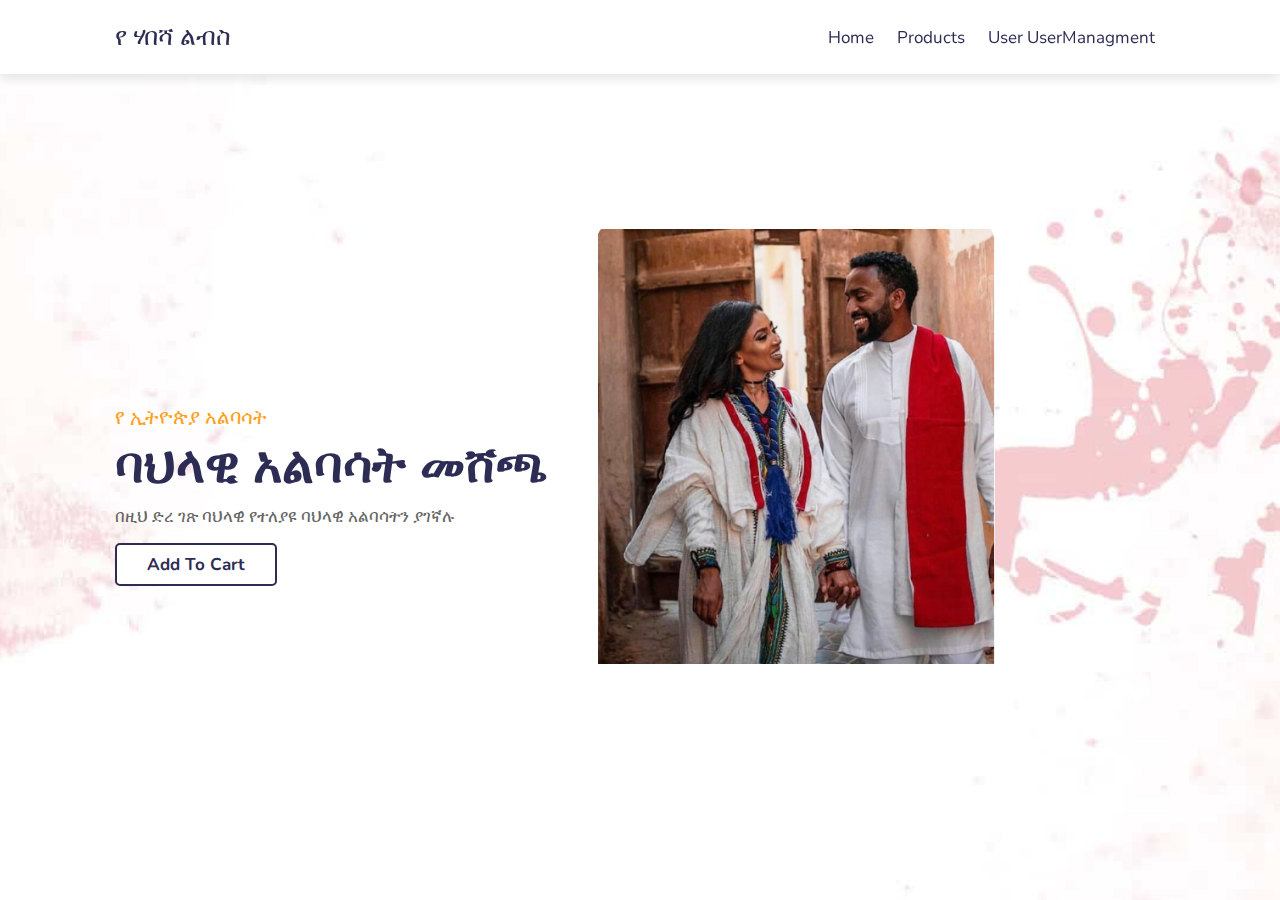
<file: index.html>
<!DOCTYPE html>
<html lang="en">
<head>
    <meta charset="UTF-8">
    <meta http-equiv="X-UA-Compatible" content="IE=edge">
    <meta name="viewport" content="width=device-width, initial-scale=1.0">
    <title>Document</title>
    <link rel="stylesheet" href="Productstyle.css">
</head>
<body>
    <!-- header section starts  -->
    
    <header>
        <a href="#" class="logo"> የ ሃበሻ ልብስ </a>
        <nav class="navbar">
            <a href="#home">home</a>
            <a href="/product.html">products</a>
            <a href="ODC-DAY3/userManagment.html">user userManagment</a>
        </nav>
    </header>
    <!-- header section ends -->
    
    
    
    <!-- home section starts  -->
    
    <section class="home" id="home">
    
        <div class="slide-container active">
            <div class="slide">
                <div class="content">
                    <span>የ ኢትዮጵያ አልባሳት</span>
                    <h3>ባህላዊ አልባሳት መሸጫ</h3>
                    <p>በዚህ ድረ ገጽ ባህላዊ የተለያዩ ባህላዊ አልባሳትን ያገኛሉ</p>
                    <a href="#" class="btn">add to cart</a>
                </div>
                <div class="image">
                    <img src="images/Gonder.PNG" class="shoe" alt="">
                </div>
            </div>
        </div>
    
    </section>
    
    <!-- home section ends -->
    <script src="Productstyel.js"></script>


</body>
</html>
</file>
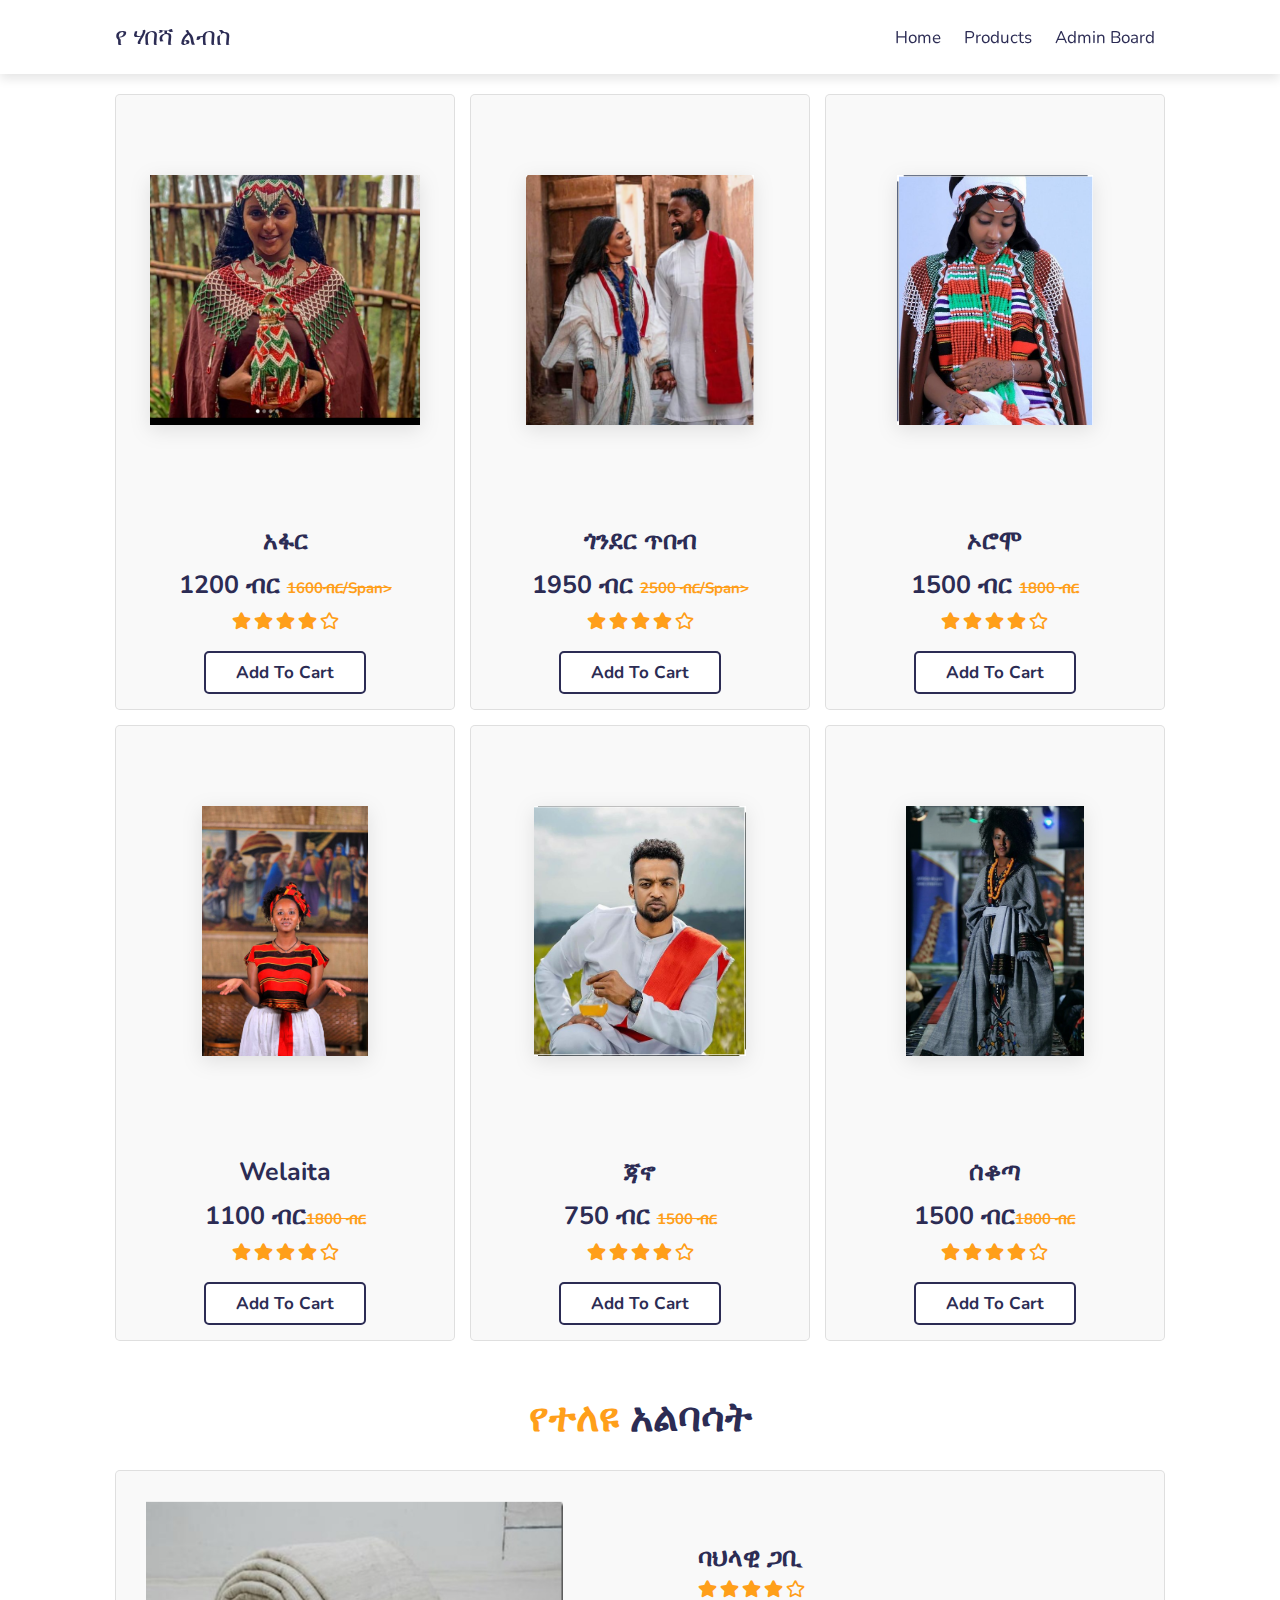
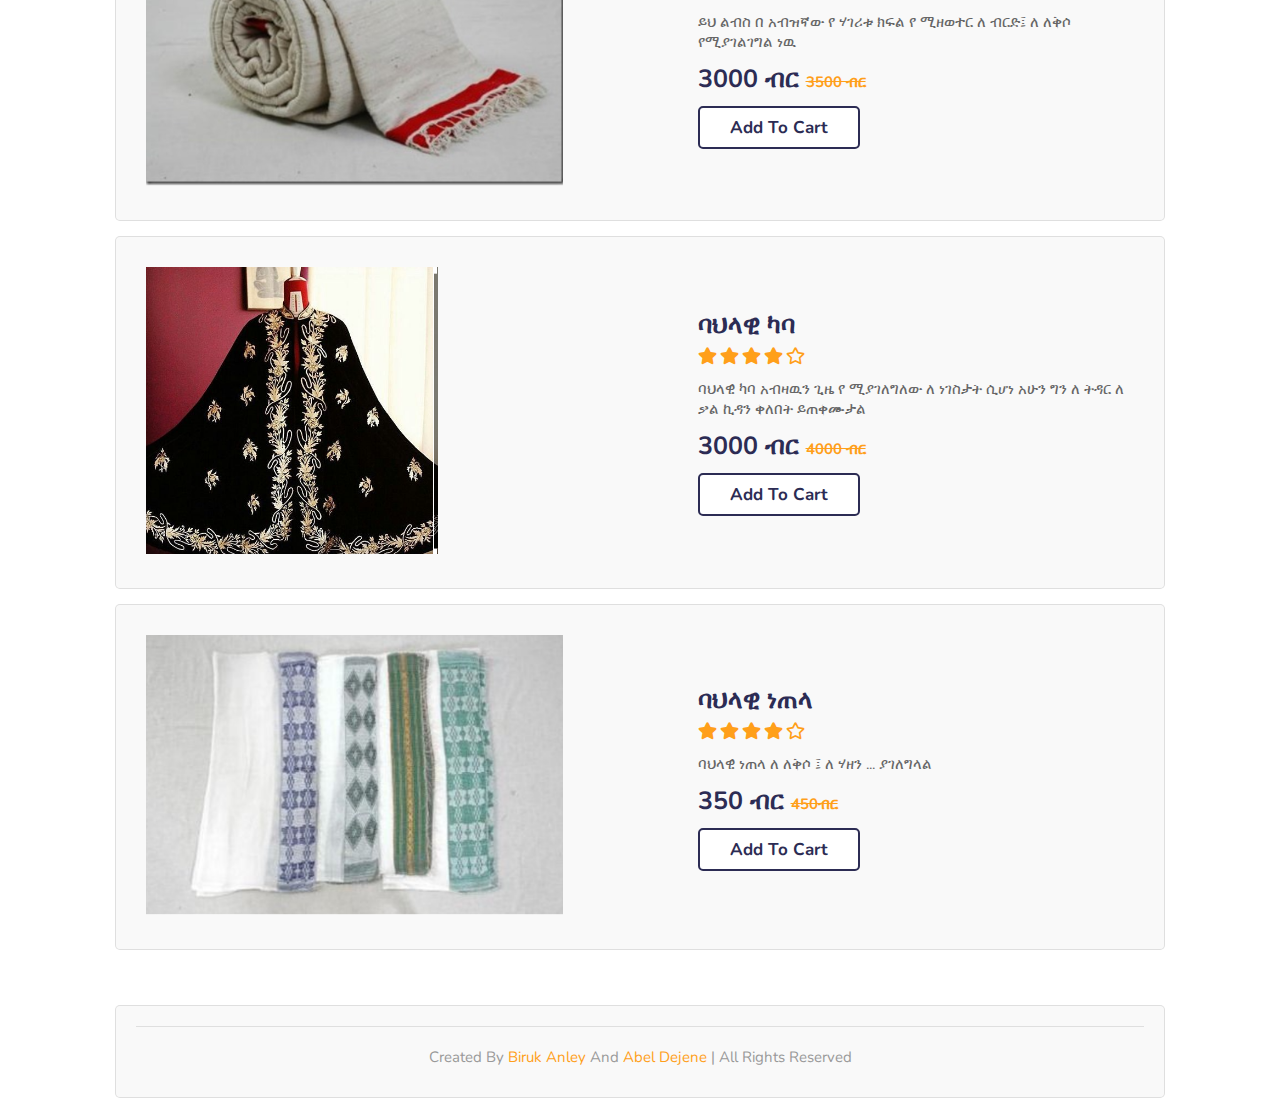
<file: product.html>
<!DOCTYPE html>
<html lang="en">

<head>
    <meta charset="UTF-8">
    <meta name="viewport" content="width=device-width, initial-scale=1.0">
    <title>complete responsive ecommerce website design tutorial</title>

    <!-- font awesome cdn link  -->
    <link rel="stylesheet" href="https://cdnjs.cloudflare.com/ajax/libs/font-awesome/5.15.3/css/all.min.css">

    <!-- custom css file link  -->
    <link rel="stylesheet" href="Productstyle.css">

</head>

<body>

    <!-- header section starts  -->
    
    <header>
        <a href="#" class="logo"> የ ሃበሻ ልብስ </a>
        <nav class="navbar">
            <a href="/index.html">home</a>
            <a href="/product.html">products</a>
            <a href="/userManagment.html">Admin board</a>
            
        </nav>
    </header>
    <!-- header section ends -->

    <!-- products section starts  -->

    <section class="products" id="products">

        <h1 class="heading"> ሃገርኛ <span> ልብሶች </span> </h1>

        <div class="box-container">

            <div class="box">

                <img src="images/Afar.PNG" alt="">
                <div class="content">
                    <h3>አፋር</h3>
                    <div class="price">1200 ብር <span>1600ብር/span></div>
                    <div class="stars">
                        <i class="fas fa-star"></i>
                        <i class="fas fa-star"></i>
                        <i class="fas fa-star"></i>
                        <i class="fas fa-star"></i>
                        <i class="far fa-star"></i>
                    </div>
                    <a href="#" class="btn">add to cart</a>
                </div>
            </div>

            <div class="box">

                <img src="images/Gonder.PNG" alt="">
                <div class="content">
                    <h3>ጎንደር ጥበብ</h3>
                    <div class="price">1950 ብር <span>2500 ብር/span></div>
                    <div class="stars">
                        <i class="fas fa-star"></i>
                        <i class="fas fa-star"></i>
                        <i class="fas fa-star"></i>
                        <i class="fas fa-star"></i>
                        <i class="far fa-star"></i>
                    </div>
                    <a href="#" class="btn">add to cart</a>
                </div>
            </div>

            <div class="box">

                <img src="images/Oromo.PNG" alt="">
                <div class="content">
                    <h3>ኦሮሞ</h3>
                    <div class="price">1500 ብር <span>1800 ብር</span></div>
                    <div class="stars">
                        <i class="fas fa-star"></i>
                        <i class="fas fa-star"></i>
                        <i class="fas fa-star"></i>
                        <i class="fas fa-star"></i>
                        <i class="far fa-star"></i>
                    </div>
                    <a href="#" class="btn">add to cart</a>
                </div>
            </div>

            <div class="box">

                <img src="images/Guraghe.jpg" alt="">
                <div class="content">
                    <h3>Welaita</h3>
                    <div class="price">1100 ብር<span>1800 ብር</span></div>
                    <div class="stars">
                        <i class="fas fa-star"></i>
                        <i class="fas fa-star"></i>
                        <i class="fas fa-star"></i>
                        <i class="fas fa-star"></i>
                        <i class="far fa-star"></i>
                    </div>
                    <a href="#" class="btn">add to cart</a>
                </div>
            </div>

            <div class="box">

                <img src="images/Jano.PNG" alt="">
                <div class="content">
                    <h3>ጃኖ</h3>
                    <div class="price">750 ብር <span>1500 ብር</span></div>
                    <div class="stars">
                        <i class="fas fa-star"></i>
                        <i class="fas fa-star"></i>
                        <i class="fas fa-star"></i>
                        <i class="fas fa-star"></i>
                        <i class="far fa-star"></i>
                    </div>
                    <a href="#" class="btn">add to cart</a>
                </div>
            </div>

            <div class="box">

                <img src="images/Sekota.PNG" alt="">
                <div class="content">
                    <h3>ሰቆጣ</h3>
                    <div class="price">1500 ብር<span>1800 ብር</span></div>
                    <div class="stars">
                        <i class="fas fa-star"></i>
                        <i class="fas fa-star"></i>
                        <i class="fas fa-star"></i>
                        <i class="fas fa-star"></i>
                        <i class="far fa-star"></i>
                    </div>
                    <a href="#" class="btn">add to cart</a>
                </div>
            </div>

        </div>

    </section>

    <!-- products section ends -->

    <!-- featured section starts  -->

    <section class="featured" id="featured">

        <h1 class="heading"> <span>የተለዩ </span> አልባሳት </h1>

        <div class="row">
            <div class="image-container">

                <div class="big-image">
                    <img src="images/Gabi.PNG" class="big-image-1" alt="">
                </div>
            </div>
            <div class="content">
                <h3>ባህላዊ ጋቢ</h3>
                <div class="stars">
                    <i class="fas fa-star"></i>
                    <i class="fas fa-star"></i>
                    <i class="fas fa-star"></i>
                    <i class="fas fa-star"></i>
                    <i class="far fa-star"></i>
                </div>
                <p>ይህ ልብስ በ አብዝኛው የ ሃገሪቱ ክፍል የ ሚዘወተር ለ ብርድ፤ ለ ለቅሶ የሚያገልገግል ነዉ</p>
                <div class="price">3000 ብር <span>3500 ብር</span></div>
                <a href="#" class="btn">add to cart</a>
            </div>
        </div>

        <div class="row">
            <div class="image-container">

                <div class="big-image">
                    <img src="images/Kaba2.PNG" class="big-image-2" alt="" style="width: 70%;">
                </div>
            </div>
            <div class="content">
                <h3>ባህላዊ ካባ</h3>
                <div class="stars">
                    <i class="fas fa-star"></i>
                    <i class="fas fa-star"></i>
                    <i class="fas fa-star"></i>
                    <i class="fas fa-star"></i>
                    <i class="far fa-star"></i>
                </div>
                <p>ባህላዊ ካባ አብዛዉን ጊዜ የ ሚያገለግለው ለ ነገስታት ሲሆነ አሁን ግን ለ ትዳር ለ ቃል ኪዳን ቀለበት ይጠቀሙታል</p>
                <div class="price">3000 ብር <span>4000 ብር</span></div>
                <a href="#" class="btn">add to cart</a>
            </div>
        </div>

        <div class="row">
            <div class="image-container">

                <div class="big-image">
                    <img src="images/Netela.PNG" class="big-image-3" alt="">
                </div>
            </div>
            <div class="content">
                <h3>ባህላዊ ነጠላ</h3>
                <div class="stars">
                    <i class="fas fa-star"></i>
                    <i class="fas fa-star"></i>
                    <i class="fas fa-star"></i>
                    <i class="fas fa-star"></i>
                    <i class="far fa-star"></i>
                </div>
                <p>ባህላዊ ነጠላ ለ ለቅሶ ፤ ለ ሃዘን ... ያገለግላል</p>
                <div class="price">350 ብር <span>450ብር</span></div>
                <a href="#" class="btn">add to cart</a>
            </div>
        </div>

    </section>

    <!-- featured section ends -->



    <!-- footer section  -->

    <section class="footer">
        <div class="box-container">
            <div id="featured" class="credit">created by <span> Biruk Anley </span> and <span> Abel Dejene </span> | all rights
                reserved</div>
        </div>
    </section>


















    <!-- custom js file link  -->
    <script src="Productstyel.js"></script>

</body>

</html>
</file>
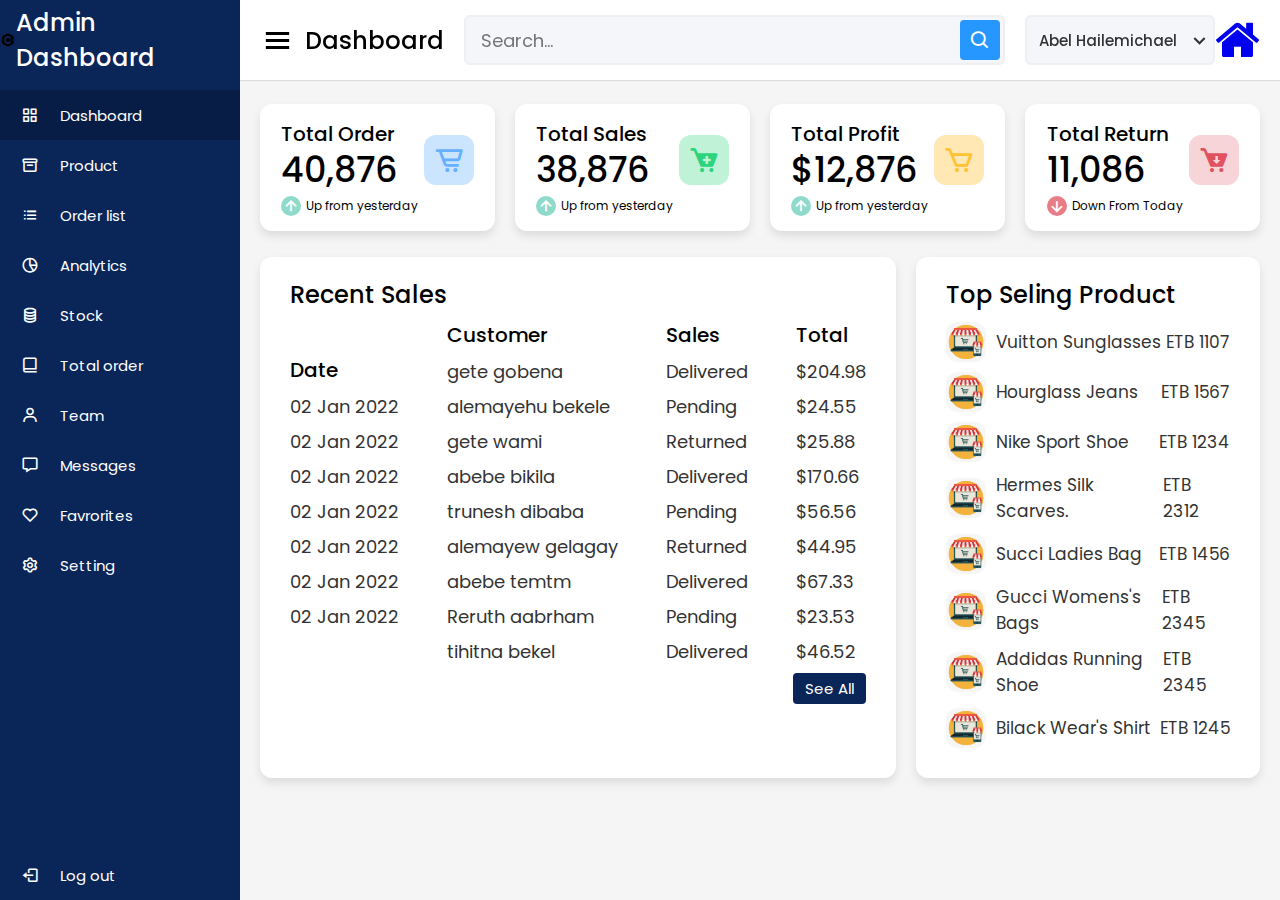
<file: userManagment.html>
<!DOCTYPE html>

<html lang="en" dir="ltr">
  <head>
    <meta charset="UTF-8">
    <title>E-commerce admin dashboard</title>
     <link rel="stylesheet" href="style.css">
    <link href='https://unpkg.com/boxicons@2.0.7/css/boxicons.min.css' rel='stylesheet'>
    <link rel="stylesheet" href="https://cdnjs.cloudflare.com/ajax/libs/font-awesome/4.7.0/css/font-awesome.min.css">
     <meta name="viewport" content="width=device-width, initial-scale=1.0">
   </head>
<body>
  <div class="sidebar">
    <div class="logo-details">
      <i class='bx bxl-c-plus-plus'></i>
      <span class="logo_name">Admin Dashboard</span>
    </div>
      <ul class="nav-links">
        <li>
          <a href="#" class="active">
            <i class='bx bx-grid-alt' ></i>
            <span class="links_name">Dashboard</span>
          </a>
        </li>
        <li>
          <a href="#">
            <i class='bx bx-box' ></i>
            <span class="links_name">Product</span>
          </a>
        </li>
        <li>
          <a href="#">
            <i class='bx bx-list-ul' ></i>
            <span class="links_name">Order list</span>
          </a>
        </li>
        <li>
          <a href="#">
            <i class='bx bx-pie-chart-alt-2' ></i>
            <span class="links_name">Analytics</span>
          </a>
        </li>
        <li>
          <a href="#">
            <i class='bx bx-coin-stack' ></i>
            <span class="links_name">Stock</span>
          </a>
        </li>
        <li>
          <a href="#">
            <i class='bx bx-book-alt' ></i>
            <span class="links_name">Total order</span>
          </a>
        </li>
        <li>
          <a href="#">
            <i class='bx bx-user' ></i>
            <span class="links_name">Team</span>
          </a>
        </li>
        <li>
          <a href="#">
            <i class='bx bx-message' ></i>
            <span class="links_name">Messages</span>
          </a>
        </li>
        <li>
          <a href="#">
            <i class='bx bx-heart' ></i>
            <span class="links_name">Favrorites</span>
          </a>
        </li>
        <li>
          <a href="#">
            <i class='bx bx-cog' ></i>
            <span class="links_name">Setting</span>
          </a>
        </li>
        <li class="log_out">
          <a href="#">
            <i class='bx bx-log-out'></i>
            <span class="links_name">Log out</span>
          </a>
        </li>
      </ul>
  </div>
  <section class="home-section">
    <nav>
      <div class="sidebar-button">
        <i class='bx bx-menu sidebarBtn'></i>
        <span class="dashboard">Dashboard</span>
      </div>
      <div class="search-box">
        <input type="text" placeholder="Search...">
        <i class='bx bx-search' ></i>
      </div>
      <div class="profile-details">
        <span class="admin_name">Abel Hailemichael</span>
       
        <i class='bx bx-chevron-down' ></i>

      </div>
      <a href="index.html"> <i class="fa fa-home fa-3x"></i></a>
      
    </nav>

    <div class="home-content">
      <div class="overview-boxes">
        <div class="box">
          <div class="right-side">
            <div class="box-topic">Total Order</div>
            <div class="number">40,876</div>
            <div class="indicator">
              <i class='bx bx-up-arrow-alt'></i>
              <span class="text">Up from yesterday</span>
            </div>
          </div>
          <i class='bx bx-cart-alt cart'></i>
        </div>
        <div class="box">
          <div class="right-side">
            <div class="box-topic">Total Sales</div>
            <div class="number">38,876</div>
            <div class="indicator">
              <i class='bx bx-up-arrow-alt'></i>
              <span class="text">Up from yesterday</span>
            </div>
          </div>
          <i class='bx bxs-cart-add cart two' ></i>
        </div>
        <div class="box">
          <div class="right-side">
            <div class="box-topic">Total Profit</div>
            <div class="number">$12,876</div>
            <div class="indicator">
              <i class='bx bx-up-arrow-alt'></i>
              <span class="text">Up from yesterday</span>
            </div>
          </div>
          <i class='bx bx-cart cart three' ></i>
        </div>
        <div class="box">
          <div class="right-side">
            <div class="box-topic">Total Return</div>
            <div class="number">11,086</div>
            <div class="indicator">
              <i class='bx bx-down-arrow-alt down'></i>
              <span class="text">Down From Today</span>
            </div>
          </div>
          <i class='bx bxs-cart-download cart four' ></i>
        </div>
      </div>

      <div class="sales-boxes">
        <div class="recent-sales box">
          <div class="title">Recent Sales</div>
          <div class="sales-details">
            <ul class="details">
              <li class="topic">Date</li>
              <li><a href="#">02 Jan 2022</a></li>
              <li><a href="#">02 Jan 2022</a></li>
              <li><a href="#">02 Jan 2022</a></li>
              <li><a href="#">02 Jan 2022</a></li>
              <li><a href="#">02 Jan 2022</a></li>
              <li><a href="#">02 Jan 2022</a></li>
              <li><a href="#">02 Jan 2022</a></li>
            </ul>
            <ul class="details">
            <li class="topic">Customer</li>
            <li><a href="#">gete gobena</a></li>
            <li><a href="#">alemayehu bekele</a></li>
            <li><a href="#">gete wami</a></li>
            <li><a href="#">abebe bikila</a></li>
            <li><a href="#">trunesh dibaba</a></li>
            <li><a href="#">alemayew gelagay</a></li>
            <li><a href="#">abebe temtm</a></li>
            <li><a href="#">Reruth aabrham</a></li>
             <li><a href="#">tihitna bekel</a></li>
          </ul>
          <ul class="details">
            <li class="topic">Sales</li>
            <li><a href="#">Delivered</a></li>
            <li><a href="#">Pending</a></li>
            <li><a href="#">Returned</a></li>
            <li><a href="#">Delivered</a></li>
            <li><a href="#">Pending</a></li>
            <li><a href="#">Returned</a></li>
            <li><a href="#">Delivered</a></li>
             <li><a href="#">Pending</a></li>
            <li><a href="#">Delivered</a></li>
          </ul>
          <ul class="details">
            <li class="topic">Total</li>
            <li><a href="#">$204.98</a></li>
            <li><a href="#">$24.55</a></li>
            <li><a href="#">$25.88</a></li>
            <li><a href="#">$170.66</a></li>
            <li><a href="#">$56.56</a></li>
            <li><a href="#">$44.95</a></li>
            <li><a href="#">$67.33</a></li>
             <li><a href="#">$23.53</a></li>
             <li><a href="#">$46.52</a></li>
          </ul>
          </div>
          <div class="button">
            <a href="#">See All</a>
          </div>
        </div>
        <div class="top-sales box">
          <div class="title">Top Seling Product</div>
          <ul class="top-sales-details">
            <li>
            <a href="#">
              <img src="./picForWebsite.png" alt="some photos by Abel Hailemichael">
              <span class="product">Vuitton Sunglasses</span>
            </a>
            <span class="price">ETB 1107</span>
          </li>
          <li>
            <a href="#">
                <img src="./picForWebsite.png" alt="some photos by Abel Hailemichael">
                <span class="product">Hourglass Jeans </span>
            </a>
            <span class="price">ETB 1567</span>
          </li>
          <li>
            <a href="#">
                <img src="./picForWebsite.png" alt="some photos by Abel Hailemichael">
              <span class="product">Nike Sport Shoe</span>
            </a>
            <span class="price">ETB 1234</span>
          </li>
          <li>
            <a href="#">
                <img src="./picForWebsite.png" alt="some photos by Abel Hailemichael">
                <span class="product">Hermes Silk Scarves.</span>
            </a>
            <span class="price">ETB 2312</span>
          </li>
          <li>
            <a href="#">
                <img src="./picForWebsite.png" alt="some photos by Abel Hailemichael">
                <span class="product">Succi Ladies Bag</span>
            </a>
            <span class="price">ETB 1456</span>
          </li>
          <li>
            <a href="#">
                <img src="./picForWebsite.png" alt="some photos by Abel Hailemichael">
                <span class="product">Gucci Womens's Bags</span>
            </a>
            <span class="price">ETB 2345</span>
          <li>
            <a href="#">
                <img src="./picForWebsite.png" alt="some photos by Abel Hailemichael">
              <span class="product">Addidas Running Shoe</span>
            </a>
            <span class="price">ETB 2345</span>
          </li>
<li>
            <a href="#">
                <img src="./picForWebsite.png" alt="some photos by Abel Hailemichael">
              <span class="product">Bilack Wear's Shirt</span>
            </a>
            <span class="price">ETB 1245</span>
          </li>
          </ul>
        </div>
      </div>
    </div>
  </section>

  <script>
   let sidebar = document.querySelector(".sidebar");
let sidebarBtn = document.querySelector(".sidebarBtn");
sidebarBtn.onclick = function() {
  sidebar.classList.toggle("active");
  if(sidebar.classList.contains("active")){
  sidebarBtn.classList.replace("bx-menu" ,"bx-menu-alt-right");
}else
  sidebarBtn.classList.replace("bx-menu-alt-right", "bx-menu");
}
 </script>

</body>
</html>
</file>
<file: Productstyle.css>
@import url("https://fonts.googleapis.com/css2?family=Nunito:wght@200;300;400;600;700&display=swap");

:root {
  --black: #2c2c54;
  --orange: #ff9f1a;
}

* {
  font-family: "Nunito", sans-serif;
  margin: 0;
  padding: 0;
  box-sizing: border-box;
  outline: none;
  border: none;
  text-decoration: none;
  text-transform: capitalize;
  transition: all 0.2s linear;
}

html {
  font-size: 62.5%;
  overflow-x: hidden;
  scroll-padding-top: 6rem;
  scroll-behavior: smooth;
}

section {
  padding: 2rem 9%;
}

.heading {
  text-align: center;
  text-transform: uppercase;
  font-size: 4rem;
  color: var(--black);
  padding: 1rem;
}

.heading span {
  text-transform: uppercase;
  color: var(--orange);
}

.btn {
  display: inline-block;
  margin-top: 1rem;
  border-radius: 0.5rem;
  border: 0.2rem solid var(--black);
  font-weight: bolder;
  font-size: 1.7rem;
  color: var(--black);
  cursor: pointer;
  background: #fff;
  padding: 0.8rem 3rem;
}

.btn:hover {
  background: var(--orange);
  color: #fff;
}

header {
  position: fixed;
  top: 0;
  left: 0;
  right: 0;
  z-index: 1000;
  background: #fff;
  padding: 2rem 9%;
  display: flex;
  align-items: center;
  justify-content: space-between;
  box-shadow: 0 0.5rem 1rem rgba(0, 0, 0, 0.1);
}

header .logo {
  font-size: 2.5rem;
  color: var(--black);
}

header .navbar a {
  font-size: 1.7rem;
  color: var(--black);
  margin: 0 1rem;
}

header .navbar a:hover {
  color: var(--orange);
}

header .icons a {
  font-size: 2.5rem;
  color: var(--black);
  margin-left: 1.5rem;
}

header .icons a:hover {
  color: var(--orange);
}

#menu-bar {
  font-size: 2.5rem;
  padding: 0.5rem 1.5rem;
  border: 0.1rem solid var(--black);
  color: var(--black);
  border-radius: 0.3rem;
  cursor: pointer;
  display: none;
}

.home {
  padding: 0;
  position: relative;
}

.home .slide-container .slide {
  min-height: 100vh;
  display: flex;
  align-items: center;
  flex-wrap: wrap;
  gap: 1.5rem;
  padding: 0 9%;
  padding-top: 9rem;
}

.home .slide-container .slide .content {
  flex: 1 1 40rem;
  animation: slideContent 0.5s linear 1s backwards;
}

@keyframes slideContent {
  0% {
    opacity: 0;
    transform: translateX(-10rem);
  }
}

.home .slide-container .slide .image {
  flex: 1 1 50rem;
  padding-bottom: 15rem;
  position: relative;
  z-index: 0;
}

.home .slide-container .slide .image .shoe {
  width: 70%;
  margin-top: 10%;
  animation: shoe 0.3s linear;
}


@keyframes shoe {
  0% {
    transform: rotate(0deg) scale(0.5);
  }
}

@keyframes shoeText {
  0% {
    opacity: 0;
    top: -10rem;
  }
}

.home .slide-container .slide .content span {
  font-size: 2rem;
  color: var(--orange);
}

.home .slide-container .slide .content h3 {
  font-size: 5rem;
  color: var(--black);
}

.home .slide-container .slide .content p {
  font-size: 1.7rem;
  color: #666;
  padding: 0.5rem 0;
}

.home .slide-container:nth-child(1) .slide {
  background: url(../images/home-bg-1.jpg) no-repeat;
  background-size: cover;
  background-position: center;
}


.products .box-container {
  display: flex;
  flex-wrap: wrap;
  gap: 1.5rem;
}

.products .box-container .box {
  border: 0.1rem solid rgba(0, 0, 0, 0.1);
  border-radius: 0.5rem;
  text-align: center;
  position: relative;
  overflow: hidden;
  background: #f9f9f9;
  flex: 1 1 30rem;
}

.products .box-container .box .content {
  padding: 1.5rem;
}

.products .box-container .box img {
  height: 25rem;

  filter: drop-shadow(0 0.5rem 1rem rgba(0, 0, 0, 0.1));
  margin: 8rem 2rem;
}

.products .box-container .box:hover img {
  transform: rotate(-1deg) scale(1.2);
}

.products .box-container .box .icons {
  display: flex;
  flex-flow: column;
  position: absolute;
  top: 0.5rem;
  left: -10rem;
}

.products .box-container .box:hover .icons {
  left: 1rem;
}

.products .box-container .box .icons a {
  height: 4.5rem;
  width: 5rem;
  line-height: 4.5rem;
  font-size: 2rem;
  color: var(--black);
  border: 0.1rem solid var(--black);
  border-radius: 0.5rem;
  background: #fff;
  margin-top: 0.5rem;
}

.products .box-container .box .icons a:hover {
  background: var(--orange);
  color: #fff;
}

.products .box-container .box .content h3 {
  color: var(--black);
  font-size: 2.5rem;
}

.products .box-container .box .content .price {
  color: var(--black);
  font-size: 2.5rem;
  font-weight: bolder;
  padding: 1rem 0;
}

.products .box-container .box .content .price span {
  color: var(--orange);
  font-size: 1.5rem;
  text-decoration: line-through;
}

.products .box-container .box .content .stars {
  padding-bottom: 1rem;
}

.products .box-container .box .content .stars i {
  font-size: 1.7rem;
  color: var(--orange);
}

.featured .row {
  display: flex;
  flex-wrap: wrap;
  gap: 1.5rem;
  border: 0.1rem solid rgba(0, 0, 0, 0.1);
  border-radius: 0.5rem;
  background: #f9f9f9;
  padding: 2rem;
  align-items: center;
  margin: 1.5rem 0;
}

.featured .row .content {
  flex: 1 1 40rem;
}

.featured .row .image-container {
  display: flex;
  gap: 1.5rem;
  align-items: center;
  flex: 1 1 50rem;
}

.featured .row .image-container .small-image {
  width: 20%;
}

.featured .row .image-container .big-image {
  width: 80%;
  padding: 1rem;
}

.featured .row .image-container .small-image img {
  width: 100%;
  padding: 1rem;
  border: 0.1rem solid rgba(0, 0, 0, 0.3);
  cursor: pointer;
}

.featured .row .image-container .small-image img:hover {
  background: #ccc;
}

.featured .row .image-container .big-image img {
  width: 100%;
}

.featured .row .image-container .big-image img:hover {
  transform: scale(1.05);
}

.featured .row .content h3 {
  font-size: 2.5rem;
  color: var(--black);
}

.featured .row .content .stars i {
  font-size: 1.7rem;
  color: var(--orange);
  padding: 0.5rem 0;
}

.featured .row .content p {
  font-size: 1.5rem;
  color: #666;
  padding: 1rem 0;
}

.featured .row .content .price {
  font-size: 2.5rem;
  color: var(--black);
  font-weight: bolder;
}

.featured .row .content .price span {
  font-size: 1.5rem;
  color: var(--orange);
  text-decoration: line-through;
}

.review .box-container {
  display: flex;
  flex-wrap: wrap;
  gap: 1.5rem;
}

.review .box-container .box {
  flex: 1 1 30rem;
  text-align: center;
  border: 0.1rem solid rgba(0, 0, 0, 0.1);
  border-radius: 0.5rem;
  background: #f9f9f9;
  padding: 2rem;
}

.review .box-container .box img {
  border-radius: 50%;
  object-fit: cover;
  height: 15rem;
  width: 15rem;
  margin: 1rem 0;
}

.review .box-container .box h3 {
  font-size: 2.5rem;
  color: var(--black);
}

.review .box-container .box p {
  font-size: 1.6rem;
  color: #666;
  padding: 1rem 0;
}

.review .box-container .box .stars i {
  color: var(--orange);
  font-size: 2rem;
}

.newsletter {
  padding-top: 0.5rem;
  padding-bottom: 0.5rem;
}

.newsletter .content {
  text-align: center;
  border: 0.1rem solid rgba(0, 0, 0, 0.1);
  border-radius: 0.5rem;
  background: #f9f9f9;
  padding: 2rem;
}

.newsletter .content h3 {
  font-size: 2.5rem;
  color: var(--black);
}

.newsletter .content p {
  font-size: 1.5rem;
  color: #666;
  margin: 1rem auto;
  max-width: 60rem;
}

.newsletter .content form {
  margin: 1rem auto;
  max-width: 50rem;
  display: flex;
}

.newsletter .content form .box {
  width: 100%;
  font-size: 1.7rem;
  text-transform: none;
  color: #333;
  padding: 1rem;
  border: 0.2rem solid var(--black);
  border-right: none;
  margin-top: 1rem;
}

.newsletter .content form .btn {
  border-radius: 0;
}

.footer .box-container {
  border: 0.1rem solid rgba(0, 0, 0, 0.1);
  border-radius: 0.5rem;
  background: #f9f9f9;
  padding: 2rem;
  display: flex;
  flex-wrap: wrap;
  gap: 1.5rem;
}

.footer .box-container .box {
  flex: 1 1 20rem;
}

.footer .box-container .box h3 {
  color: var(--black);
  font-size: 2.5rem;
  padding-bottom: 1.5rem;
}

.footer .box-container .box a {
  color: #666;
  font-size: 1.5rem;
  padding-bottom: 1.5rem;
  display: block;
}

.footer .box-container .box a:hover {
  color: var(--orange);
}

.footer .box-container .credit {
  text-align: center;
  width: 100%;
  border-top: 0.1rem solid rgba(0, 0, 0, 0.1);
  font-size: 1.5rem;
  padding: 1rem;
  padding-top: 2rem;
  color: #999;
}

.footer .box-container .credit span {
  color: var(--orange);
}

/* media queries  */

@media (max-width: 991px) {
  html {
    font-size: 55%;
  }

  header {
    padding: 2rem;
  }

  section {
    padding: 2rem;
  }
}

@media (max-width: 768px) {
  #menu-bar {
    display: block;
  }

  header .navbar {
    position: absolute;
    top: 100%;
    left: -120%;
    width: 100%;
    background: #eee;
    border-top: 0.1rem solid rgba(0, 0, 0, 0.1);
  }

  header .navbar.active {
    left: 0;
  }

  header .navbar a {
    font-size: 2rem;
    background: #fff;
    border: 0.1rem solid var(--black);
    border-radius: 0.5rem;
    padding: 1.5rem;
    margin: 1.5rem;
    display: block;
    text-align: center;
  }

  .home .slide-container .slide .image .text {
    width: 60%;
  }

  .home #prev,
  .home #next {
    top: 85%;
  }
}

@media (max-width: 400px) {
  html {
    font-size: 50%;
  }

  .home .slide-container .slide .image {
    padding-bottom: 6rem;
  }

  .heading {
    font-size: 3rem;
  }
}
</file>
<file: style.css>
/* Googlefont Poppins CDN Link */
@import url('https://fonts.googleapis.com/css2?family=Poppins:wght@200;300;400;500;600;700&display=swap');
*{
  margin: 0;
  padding: 0;
  box-sizing: border-box;
  font-family: 'Poppins', sans-serif;
}
.sidebar{
  position: fixed;
  height: 100%;
  width: 240px;
  background: #0A2558;
  transition: all 0.5s ease;
}
.sidebar.active{
  width: 60px;
}
.sidebar .logo-details{
  height: 80px;
  display: flex;
  align-items: center;
}

.sidebar .logo-details .logo_name{
  color: #fff;
  font-size: 24px;
  font-weight: 500;
}
.sidebar .nav-links{
  margin-top: 10px;
}
.sidebar .nav-links li{
  position: relative;
  list-style: none;
  height: 50px;
}
.sidebar .nav-links li a{
  height: 100%;
  width: 100%;
  display: flex;
  align-items: center;
  text-decoration: none;
  transition: all 0.4s ease;
}
.sidebar .nav-links li a.active{
  background: #081D45;
}
.sidebar .nav-links li a:hover{
  background: #081D45;
}
.sidebar .nav-links li i{
  min-width: 60px;
  text-align: center;
  font-size: 18px;
  color: #fff;
}
.sidebar .nav-links li a .links_name{
  color: #fff;
  font-size: 15px;
  font-weight: 400;
  white-space: nowrap;
}
.sidebar .nav-links .log_out{
  position: absolute;
  bottom: 0;
  width: 100%;
}
.home-section{
  position: relative;
  background: #f5f5f5;
  min-height: 100vh;
  width: calc(100% - 240px);
  left: 240px;
  transition: all 0.5s ease;
}
.sidebar.active ~ .home-section{
  width: calc(100% - 60px);
  left: 60px;
}
.home-section nav{
  display: flex;
  justify-content: space-between;
  height: 80px;
  background: #fff;
  display: flex;
  align-items: center;
  position: fixed;
  width: calc(100% - 240px);
  left: 240px;
  z-index: 100;
  padding: 0 20px;
  box-shadow: 0 1px 1px rgba(0, 0, 0, 0.1);
  transition: all 0.5s ease;
}
.sidebar.active ~ .home-section nav{
  left: 60px;
  width: calc(100% - 60px);
}
.home-section nav .sidebar-button{
  display: flex;
  align-items: center;
  font-size: 24px;
  font-weight: 500;
}
nav .sidebar-button i{
  font-size: 35px;
  margin-right: 10px;
}
.home-section nav .search-box{
  position: relative;
  height: 50px;
  max-width: 550px;
  width: 100%;
  margin: 0 20px;
}
nav .search-box input{
  height: 100%;
  width: 100%;
  outline: none;
  background: #F5F6FA;
  border: 2px solid #EFEEF1;
  border-radius: 6px;
  font-size: 18px;
  padding: 0 15px;
}
nav .search-box .bx-search{
  position: absolute;
  height: 40px;
  width: 40px;
  background: #2697FF;
  right: 5px;
  top: 50%;
  transform: translateY(-50%);
  border-radius: 4px;
  line-height: 40px;
  text-align: center;
  color: #fff;
  font-size: 22px;
  transition: all 0.4 ease;
}
.home-section nav .profile-details{
  display: flex;
  align-items: center;
  background: #F5F6FA;
  border: 2px solid #EFEEF1;
  border-radius: 6px;
  height: 50px;
  min-width: 190px;
  padding: 0 15px 0 2px;
}
nav .profile-details img{
  height: 40px;
  width: 40px;
  border-radius: 6px;
  object-fit: cover;
}
nav .profile-details .admin_name{
  font-size: 15px;
  font-weight: 500;
  color: #333;
  margin: 0 10px;
  white-space: nowrap;
}
nav .profile-details i{
  font-size: 25px;
  color: #333;
}
.home-section .home-content{
  position: relative;
  padding-top: 104px;
}
.home-content .overview-boxes{
  display: flex;
  align-items: center;
  justify-content: space-between;
  flex-wrap: wrap;
  padding: 0 20px;
  margin-bottom: 26px;
}
.overview-boxes .box{
  display: flex;
  align-items: center;
  justify-content: center;
  width: calc(100% / 4 - 15px);
  background: #fff;
  padding: 15px 14px;
  border-radius: 12px;
  box-shadow: 0 5px 10px rgba(0,0,0,0.1);
}
.overview-boxes .box-topic{
  font-size: 20px;
  font-weight: 500;
}
.home-content .box .number{
  display: inline-block;
  font-size: 35px;
  margin-top: -6px;
  font-weight: 500;
}
.home-content .box .indicator{
  display: flex;
  align-items: center;
}
.home-content .box .indicator i{
  height: 20px;
  width: 20px;
  background: #8FDACB;
  line-height: 20px;
  text-align: center;
  border-radius: 50%;
  color: #fff;
  font-size: 20px;
  margin-right: 5px;
}
.box .indicator i.down{
  background: #e87d88;
}
.home-content .box .indicator .text{
  font-size: 12px;
}
.home-content .box .cart{
  display: inline-block;
  font-size: 32px;
  height: 50px;
  width: 50px;
  background: #cce5ff;
  line-height: 50px;
  text-align: center;
  color: #66b0ff;
  border-radius: 12px;
  margin: -15px 0 0 6px;
}
.home-content .box .cart.two{
   color: #2BD47D;
   background: #C0F2D8;
 }
.home-content .box .cart.three{
   color: #ffc233;
   background: #ffe8b3;
 }
.home-content .box .cart.four{
   color: #e05260;
   background: #f7d4d7;
 }
.home-content .total-order{
  font-size: 20px;
  font-weight: 500;
}
.home-content .sales-boxes{
  display: flex;
  justify-content: space-between;
  /* padding: 0 20px; */
}

/* left box */
.home-content .sales-boxes .recent-sales{
  width: 65%;
  background: #fff;
  padding: 20px 30px;
  margin: 0 20px;
  border-radius: 12px;
  box-shadow: 0 5px 10px rgba(0, 0, 0, 0.1);
}
.home-content .sales-boxes .sales-details{
  display: flex;
  align-items: center;
  justify-content: space-between;
}
.sales-boxes .box .title{
  font-size: 24px;
  font-weight: 500;
  /* margin-bottom: 10px; */
}
.sales-boxes .sales-details li.topic{
  font-size: 20px;
  font-weight: 500;
}
.sales-boxes .sales-details li{
  list-style: none;
  margin: 8px 0;
}
.sales-boxes .sales-details li a{
  font-size: 18px;
  color: #333;
  font-size: 400;
  text-decoration: none;
}
.sales-boxes .box .button{
  width: 100%;
  display: flex;
  justify-content: flex-end;
}
.sales-boxes .box .button a{
  color: #fff;
  background: #0A2558;
  padding: 4px 12px;
  font-size: 15px;
  font-weight: 400;
  border-radius: 4px;
  text-decoration: none;
  transition: all 0.3s ease;
}
.sales-boxes .box .button a:hover{
  background:  #0d3073;
}

/* Right box */
.home-content .sales-boxes .top-sales{
  width: 35%;
  background: #fff;
  padding: 20px 30px;
  margin: 0 20px 0 0;
  border-radius: 12px;
  box-shadow: 0 5px 10px rgba(0, 0, 0, 0.1);
}
.sales-boxes .top-sales li{
  display: flex;
  align-items: center;
  justify-content: space-between;
  margin: 10px 0;
}
.sales-boxes .top-sales li a img{
  height: 40px;
  width: 40px;
  object-fit: cover;
  border-radius: 12px;
  margin-right: 10px;
  background: #333;
}
.sales-boxes .top-sales li a{
  display: flex;
  align-items: center;
  text-decoration: none;
}
.sales-boxes .top-sales li .product,
.price{
  font-size: 17px;
  font-weight: 400;
  color: #333;
}
/* Responsive Media Query */
@media (max-width: 1240px) {
  .sidebar{
    width: 60px;
  }
  .sidebar.active{
    width: 220px;
  }
  .home-section{
    width: calc(100% - 60px);
    left: 60px;
  }
  .sidebar.active ~ .home-section{
    /* width: calc(100% - 220px); */
    overflow: hidden;
    left: 220px;
  }
  .home-section nav{
    width: calc(100% - 60px);
    left: 60px;
  }
  .sidebar.active ~ .home-section nav{
    width: calc(100% - 220px);
    left: 220px;
  }
}
@media (max-width: 1150px) {
  .home-content .sales-boxes{
    flex-direction: column;
  }
  .home-content .sales-boxes .box{
    width: 100%;
    overflow-x: scroll;
    margin-bottom: 30px;
  }
  .home-content .sales-boxes .top-sales{
    margin: 0;
  }
}
@media (max-width: 1000px) {
  .overview-boxes .box{
    width: calc(100% / 2 - 15px);
    margin-bottom: 15px;
  }
}
@media (max-width: 700px) {
  nav .sidebar-button .dashboard,
  nav .profile-details .admin_name,
  nav .profile-details i{
    display: none;
  }
  .home-section nav .profile-details{
    height: 50px;
    min-width: 40px;
  }
  .home-content .sales-boxes .sales-details{
    width: 560px;
  }
}
@media (max-width: 550px) {
  .overview-boxes .box{
    width: 100%;
    margin-bottom: 15px;
  }
  .sidebar.active ~ .home-section nav .profile-details{
    display: none;
  }
}
</file>
